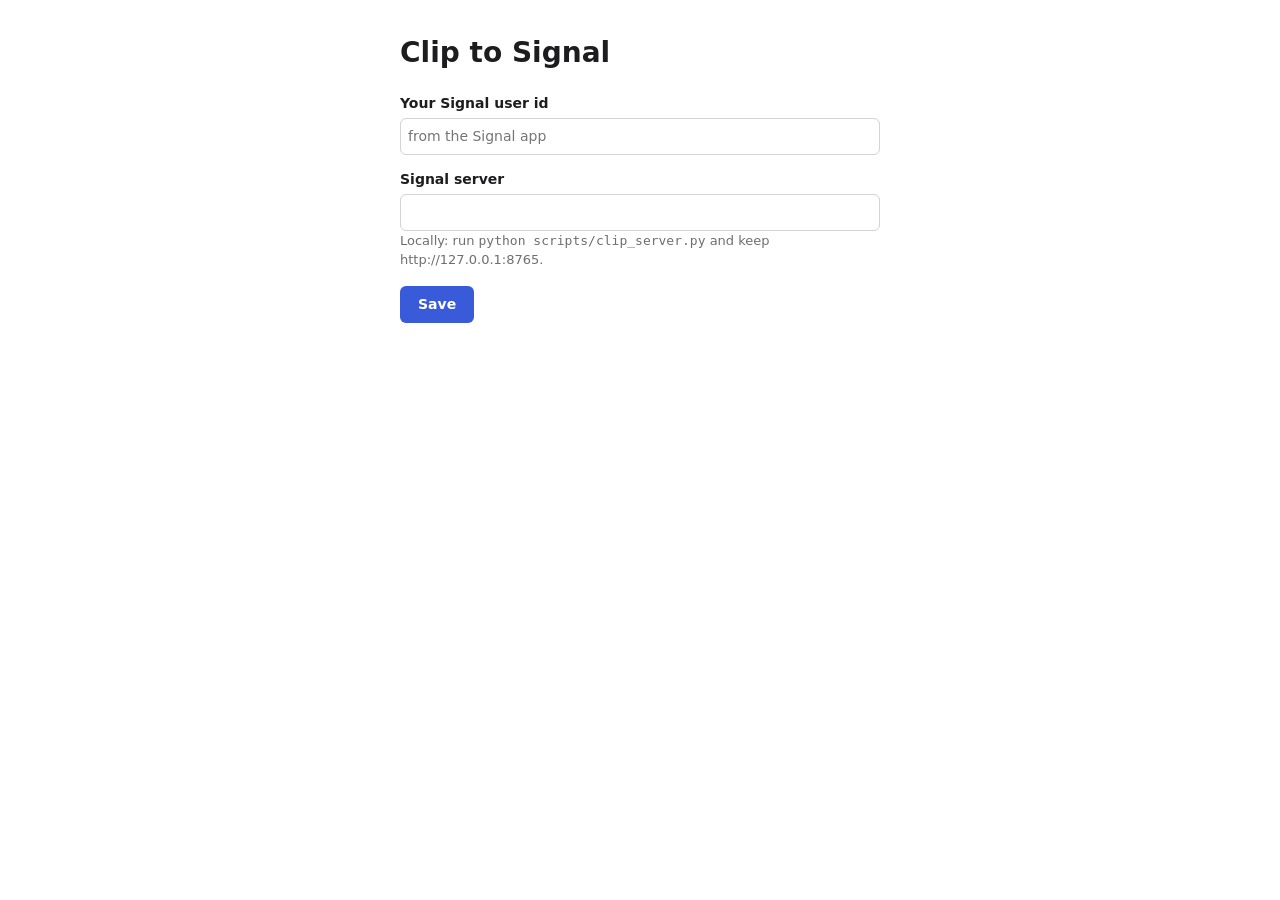
<file: clipper/options.html>
<!doctype html>
<html>
<head>
<meta charset="utf-8">
<title>Clip to Signal settings</title>
<style>
  :root { --bg: #fff; --fg: #1d1d1f; --muted: #6e6e73; --line: #d2d2d7; --accent: #3a5bd9; --ok: #2e7d32; --bad: #c62828; }
  @media (prefers-color-scheme: dark) {
    :root { --bg: #1c1c1e; --fg: #f5f5f7; --muted: #a1a1a6; --line: #3a3a3c; --accent: #7d97ff; --ok: #81c784; --bad: #ef9a9a; }
  }
  body { max-width: 480px; margin: 32px auto; padding: 0 16px; font: 14px/1.5 system-ui, sans-serif; background: var(--bg); color: var(--fg); }
  label { display: block; font-weight: 600; margin: 14px 0 4px; }
  input { box-sizing: border-box; width: 100%; padding: 7px; font: inherit; color: inherit; background: transparent;
          border: 1px solid var(--line); border-radius: 6px; }
  .hint { color: var(--muted); font-size: 13px; }
  button { margin-top: 16px; padding: 8px 18px; border: 0; border-radius: 6px; background: var(--accent); color: #fff; font: inherit; font-weight: 600; cursor: pointer; }
  #status { margin-top: 10px; } .ok { color: var(--ok); } .bad { color: var(--bad); }
</style>
</head>
<body>
  <h1>Clip to Signal</h1>
  <label for="userId">Your Signal user id</label>
  <input id="userId" placeholder="from the Signal app">
  <label for="server">Signal server</label>
  <input id="server">
  <div class="hint">Locally: run <code>python scripts/clip_server.py</code> and keep http://127.0.0.1:8765.</div>
  <button id="save">Save</button>
  <div id="status"></div>
  <script type="module" src="options.js"></script>
</body>
</html>
</file>
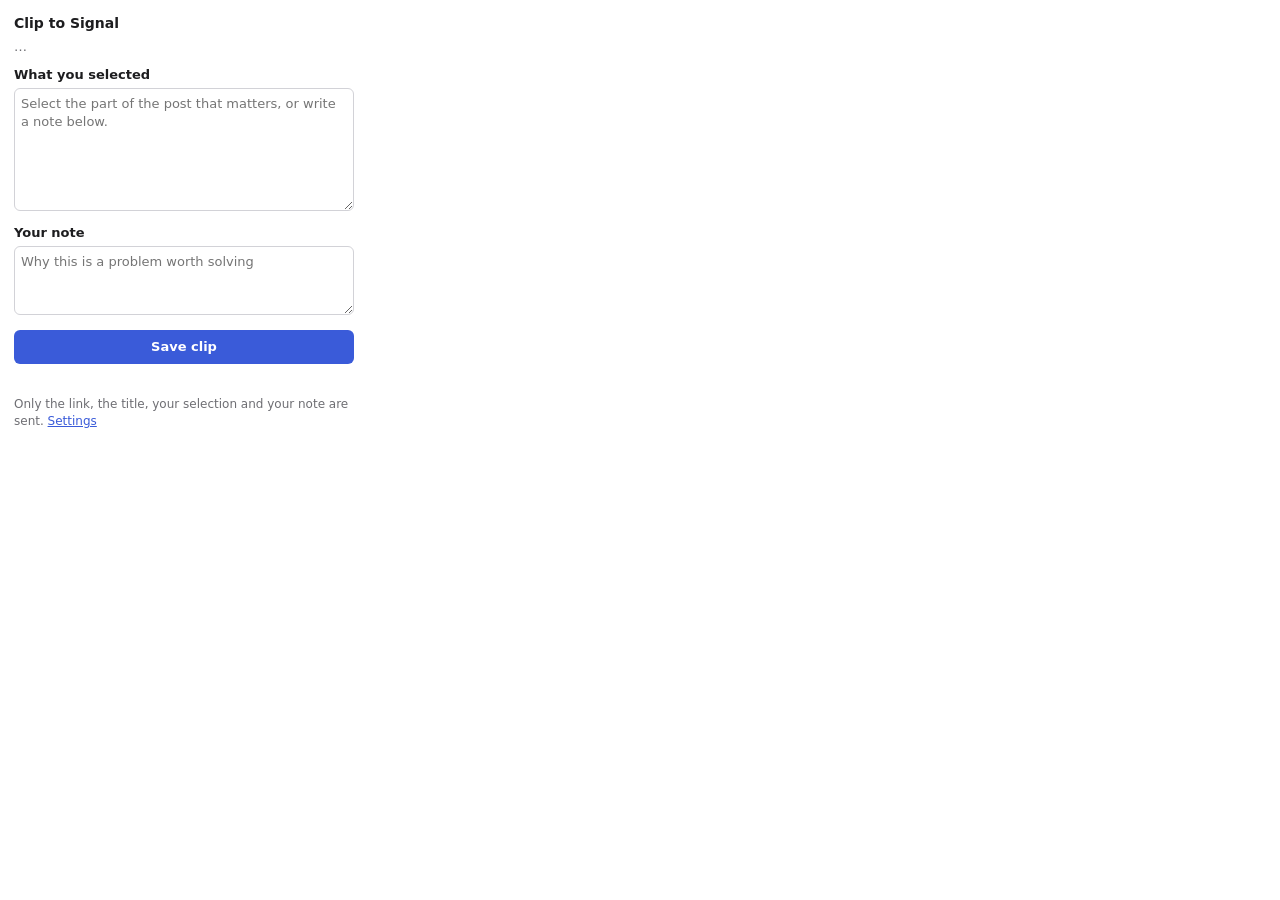
<file: clipper/popup.html>
<!doctype html>
<html>
<head>
<meta charset="utf-8">
<title>Clip to Signal</title>
<style>
  :root { --bg: #fff; --fg: #1d1d1f; --muted: #6e6e73; --line: #d2d2d7; --accent: #3a5bd9; --ok: #2e7d32; --bad: #c62828; }
  @media (prefers-color-scheme: dark) {
    :root { --bg: #1c1c1e; --fg: #f5f5f7; --muted: #a1a1a6; --line: #3a3a3c; --accent: #7d97ff; --ok: #81c784; --bad: #ef9a9a; }
  }
  body { width: 340px; margin: 0; padding: 14px; font: 13px/1.4 system-ui, sans-serif; background: var(--bg); color: var(--fg); }
  h1 { font-size: 14px; margin: 0 0 4px; }
  .page { color: var(--muted); white-space: nowrap; overflow: hidden; text-overflow: ellipsis; margin-bottom: 10px; }
  label { display: block; font-weight: 600; margin: 8px 0 4px; }
  textarea { box-sizing: border-box; width: 100%; resize: vertical; font: inherit; color: inherit; background: transparent;
             border: 1px solid var(--line); border-radius: 6px; padding: 6px; }
  button { margin-top: 10px; width: 100%; padding: 8px; border: 0; border-radius: 6px; background: var(--accent);
           color: #fff; font: inherit; font-weight: 600; cursor: pointer; }
  button:disabled { opacity: .5; cursor: default; }
  #status { min-height: 18px; margin-top: 8px; }
  .ok { color: var(--ok); } .bad { color: var(--bad); }
  .hint { color: var(--muted); font-size: 12px; margin-top: 6px; }
  a { color: var(--accent); }
</style>
</head>
<body>
  <h1>Clip to Signal</h1>
  <div class="page" id="page">…</div>
  <label for="text">What you selected</label>
  <textarea id="text" rows="6" placeholder="Select the part of the post that matters, or write a note below."></textarea>
  <label for="note">Your note</label>
  <textarea id="note" rows="3" placeholder="Why this is a problem worth solving"></textarea>
  <button id="save">Save clip</button>
  <div id="status"></div>
  <div class="hint">Only the link, the title, your selection and your note are sent. <a href="#" id="opts">Settings</a></div>
  <script type="module" src="popup.js"></script>
</body>
</html>
</file>
